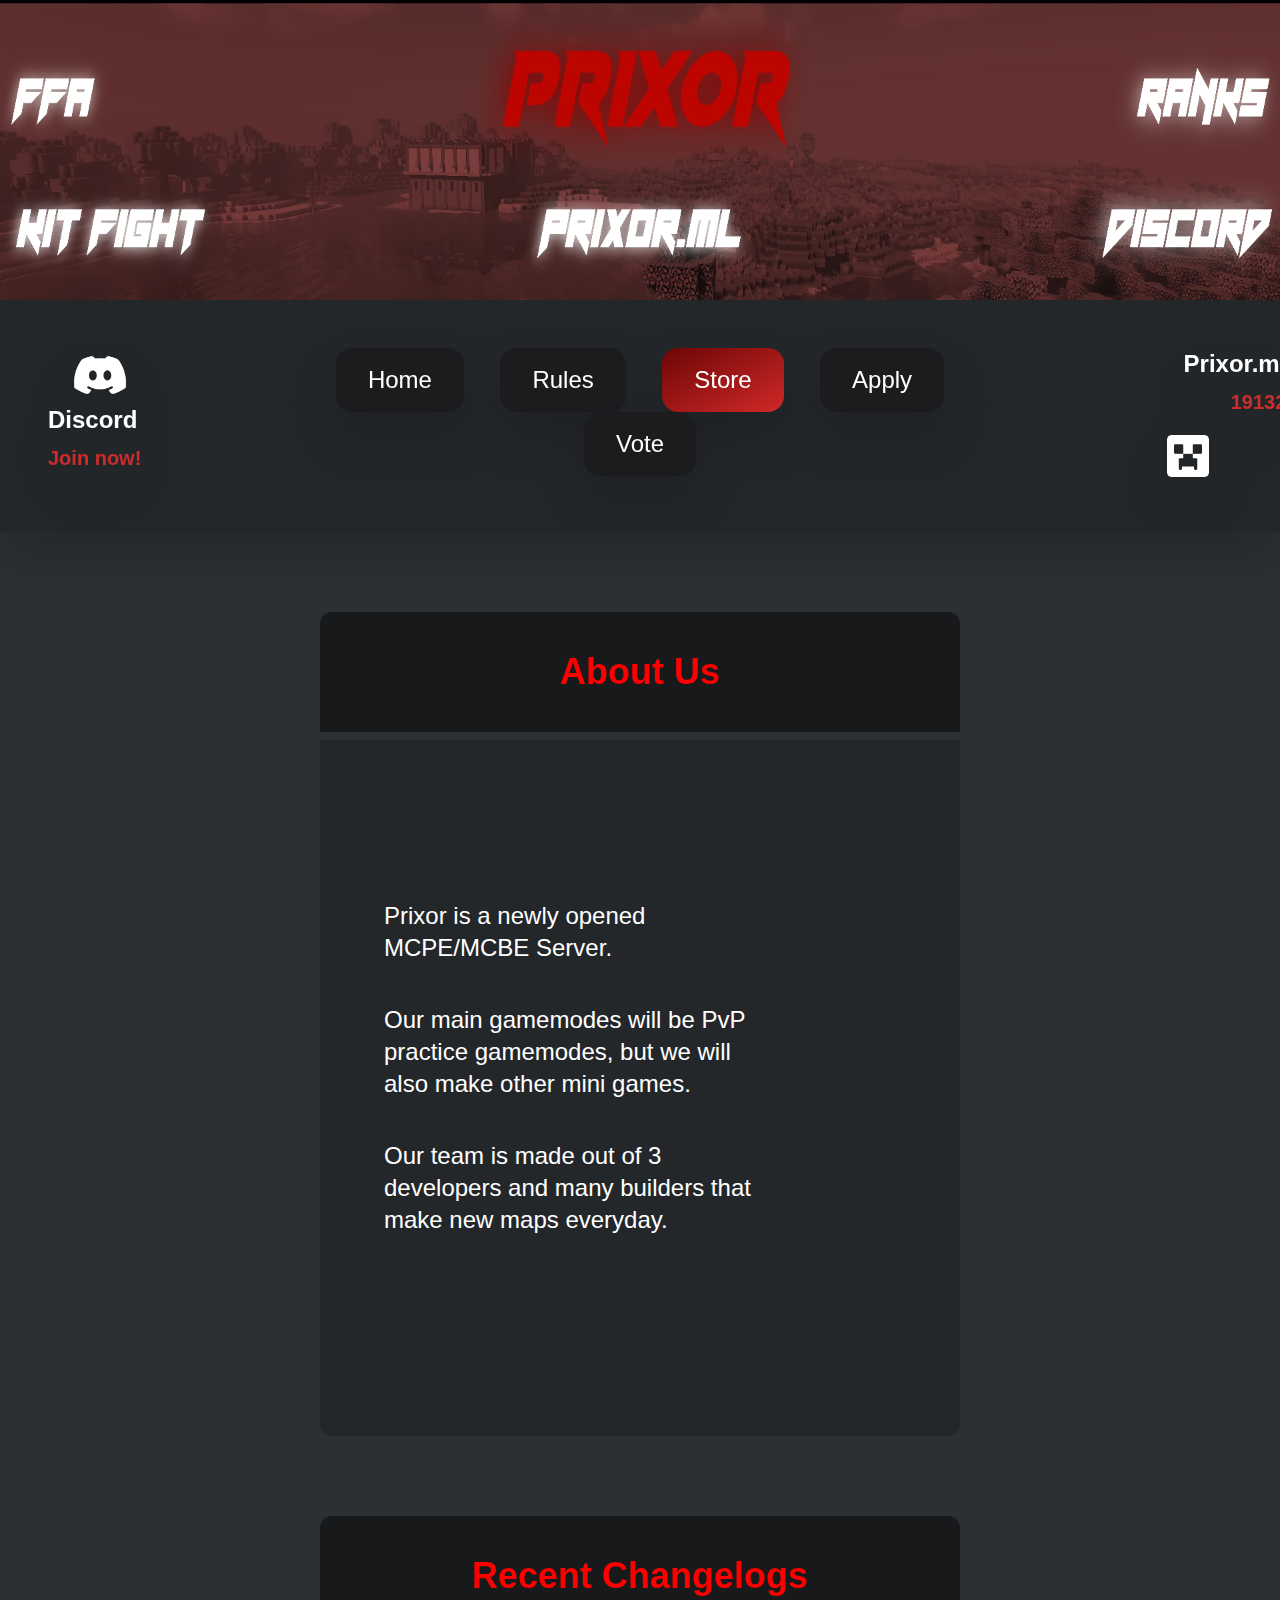
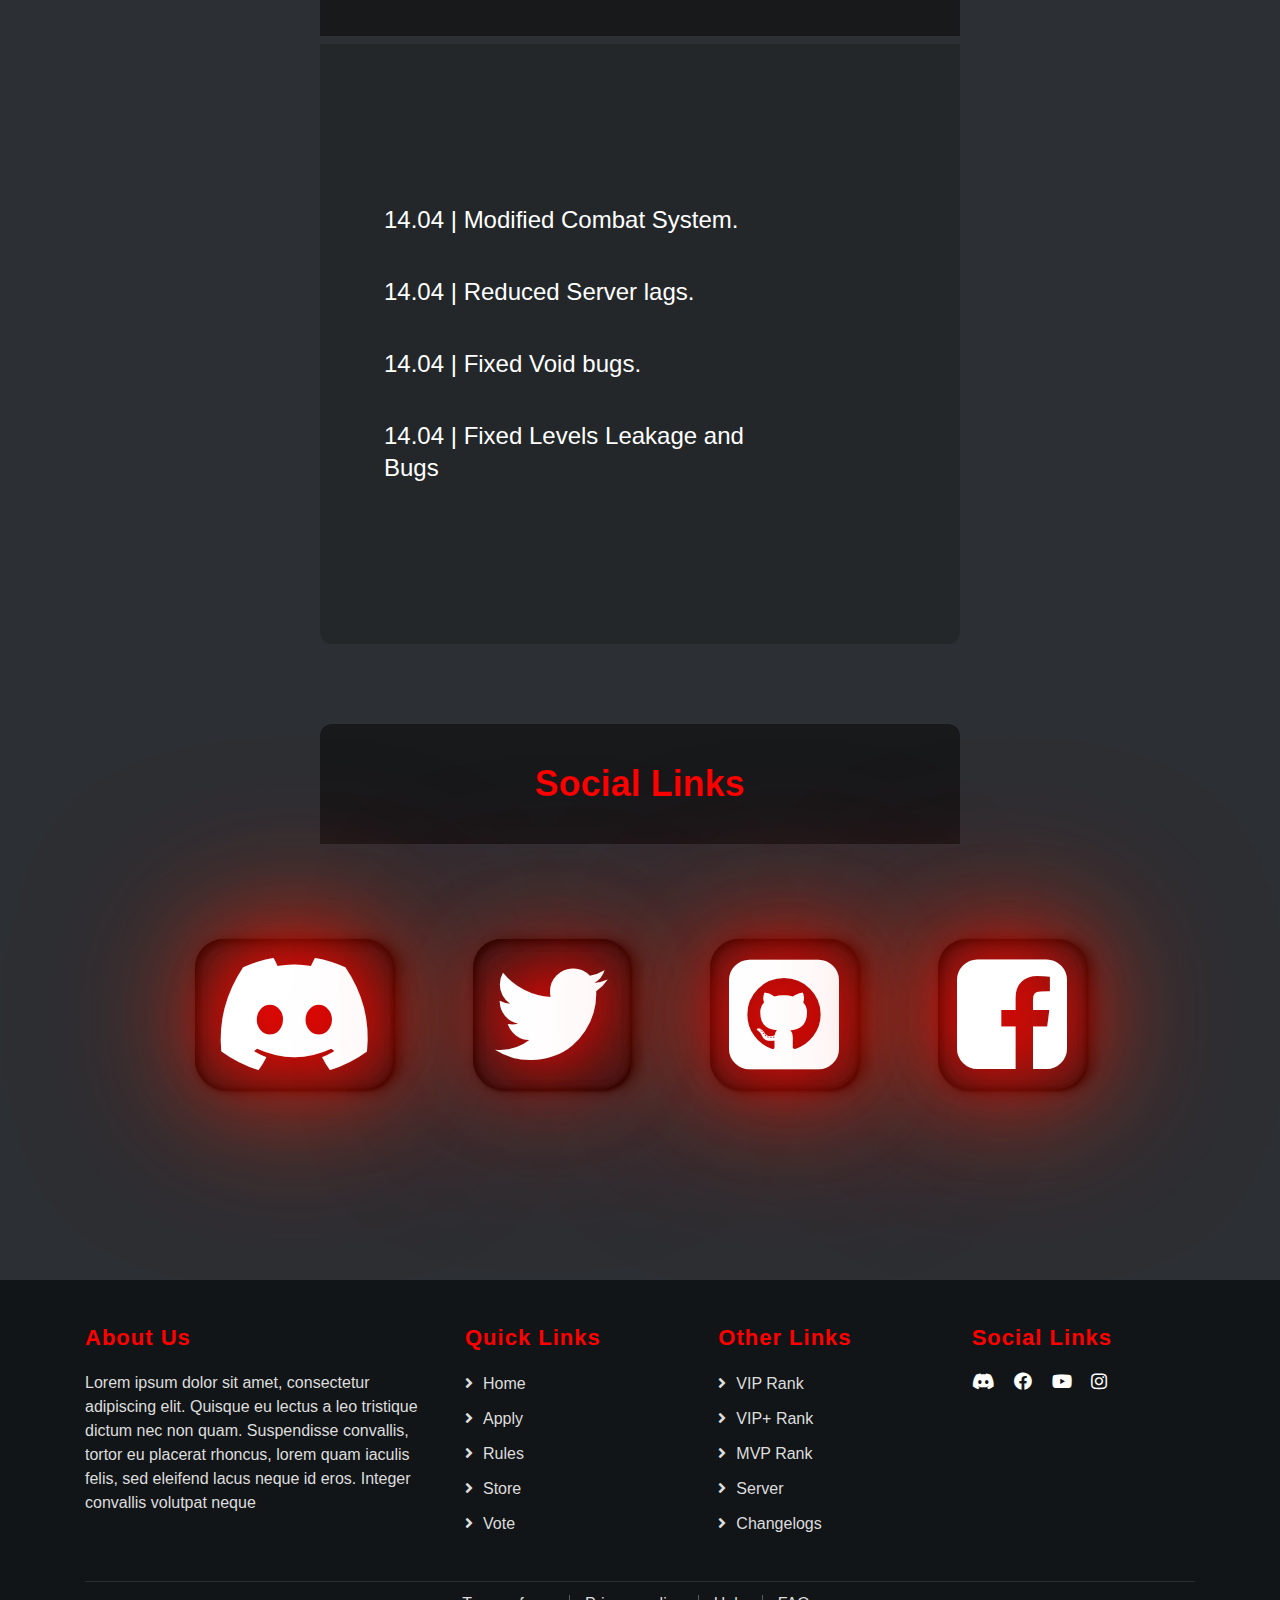
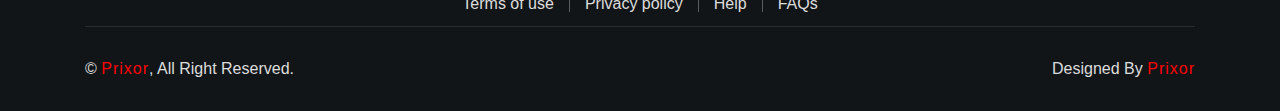
<file: index.html>
<!DOCTYPE html>
    <head>  
        <meta charset="UTF-8">
        <meta http-equiv="X-UA-Compatible" content="IE=edge">
        <meta name="viewport" content="width=device-width, initial-scale=1.0">
        <link rel="stylesheet" href="./css/output.css">
        <link rel="stylesheet" href="https://fonts.googleapis.com/css?family=Sora">
        <title>Prixor · Home</title>
        <link rel="stylesheet" href="https://cdnjs.cloudflare.com/ajax/libs/font-awesome/5.15.3/css/all.min.css"/>
        <link rel="stylesheet" href="https://stackpath.bootstrapcdn.com/font-awesome/4.7.0/css/font-awesome.min.css">
        <link rel="stylesheet" href="https://stackpath.bootstrapcdn.com/bootstrap/4.4.1/css/bootstrap.min.css">
        <link rel="shortcut icon" href="./assets/P_Logo_6_Rendered.jpg">
    </head>
    <body class="font-[Sora] bg-[#2C2F33]">
        <div>
            
            <div class="background-main">
                <img src="./assets/Website_Banner_W_FHD.png" srcset="assets/Website_Banner_W_FHD.png 1920w, assets/Website_Banner_W_2k.png 2560w, assets/Website_Banner_W_4k.png 3840w">
            </div>
            <nav class="bg-[#23272A] py-[3rem] drop-shadow-2xl text-center">
                <div class="mx-auto text-center px-4">
                  <div class="flex justify-center">
              
                    <div class="flex">
              
                      <!-- primary nav -->
                      <div class="hidden xl:grid grid-cols-5 drop-shadow-2xl text-center navbarAnimation">
                        <div class="text-left margin-right">
                            <a href="https://discord.prixor.ml/">
                                <img src="assets/images/discord.png" class="inline-block w-[3.5rem] h-[3.5rem] ml-[3rem]">
                            </a>
                            
                            <div class="inline-block absolute mx-[1.5rem]">
                                <div class="text-left grid grid-rows-2">
                                    <h1 class="font-bold text-white text-2xl">Discord</h1> 
                                    <h1 class="font-bold text-red text-xl">Join now!</h1> 
                                </div>
                            </div> 
                        </div>

                        <div class="text-center col-span-3">
                            <a href="index.html" class="nav-sub-btn">Home</a>
                            <a href="rules.html" class="nav-sub-btn">Rules</a>
                            <a href="https://store.prixor.ml/" target="_blank" class="nav-main-btn">Store</a>
                            <a href="apply.html" class="nav-sub-btn">Apply</a>
                            <a href="https://minecraftpocket-servers.com/server/117313/vote/" class="nav-sub-btn">Vote</a>
                        </div>

                        <div class="text-right margin-left col-span-1 navbarAnimation">
                            <div class="inline-block mx-[1.5rem]">
                                <div class="text-right grid grid-rows-2">
                                    <h1 class="font-bold text-white text-2xl">Prixor.ml</h1> 
                                    <h1 class="font-bold text-red text-xl">19132</h1> 
                                </div>
                            </div>
                            <a href="minecraft://?addExternalServer=§l§6Prixor|prixor.ml:19132">
                                <img src="assets/images/server.png" class="inline-block w-[3.5rem] h-[3.5rem] mr-[3rem]">
                            </a>
                        </div>
                      </div>
                    </div>          
              
                    <!-- mobile button goes here -->
                    <div class="xl:hidden flex items-center">
                      <button class="mobile-menu-button">
                        <svg class="w-6 h-6" xmlns="http://www.w3.org/2000/svg" fill="none" viewBox="0 0 24 24" stroke="#FFFFFF">
                          <path stroke-linecap="round" stroke-linejoin="round" stroke-width="2" d="M4 6h16M4 12h16M4 18h16" />
                        </svg>
                      </button>
                    </div>
              
                  </div>
                </div>
              
                <!-- mobile menu -->
                <div class="mobile-menu hidden xl:hidden">
                    <a href="index.html" class="nav-sub-btn-mobile">Home</a>
                    <a href="rules.html" class="nav-sub-btn-mobile">Rules</a>
                    <a href="https://store.prixor.ml/" target="_blank" class="nav-main-btn-mobile">Store</a>
                    <a href="apply.html" class="nav-sub-btn-mobile">Apply</a>
                    <a href="https://vote.prixor.ml/" class="nav-sub-btn-mobile">Vote</a>
                </div>
              </nav>
            </div>
        </div>
        <div class="blockAnimation mx-[1rem] xl:mx-[20rem] my-[5rem]">
            <div class="bg-[#17191b] rounded-t-xl">
                <h1 class="text-center text-4xl text-transparent bg-clip-text bg-gradient-to-br from-[#FF7800] to-[#FEB400] font-bold py-[2.5rem]">About Us</h1>
            </div>
            <div class="bg-[#23272A] rounded-b-xl">
                <p class="text-left text-xl lg:text-2xl text-white font-light mx-[2rem] xl:mx-[10rem] pt-[2rem] xl:pt-[10rem]">Prixor is a newly opened MCPE/MCBE Server.</p>
                <br>
                <p class="text-left text-xl lg:text-2xl text-white font-light mx-[2rem] xl:mx-[10rem]">Our main gamemodes will be PvP practice gamemodes, but we will also make other mini games.</p>
                <br>
                <p class="text-left text-xl lg:text-2xl text-white font-light mx-[2rem] xl:mx-[10rem]">Our team is made out of 3 developers and many builders that make new maps everyday. </p>
                <br>
                <p class="text-left text-xl lg:text-2xl text-white font-light mx-[2rem] xl:mx-[10rem] pb-[2rem] xl:pb-[10rem]"></p>
            </div>
        </div>
        <div class="blockAnimation mx-[1rem] xl:mx-[20rem] my-[5rem]">
            <div class="bg-[#17191b] rounded-t-xl">
                <h1 class="text-center text-4xl text-transparent bg-clip-text bg-gradient-to-br from-[#FF7800] to-[#FEB400] font-bold py-[2.5rem]">Recent Changelogs</h1>
            </div>
            <div class="bg-[#23272A] rounded-b-xl">
                <p class="text-left text-xl lg:text-2xl text-white font-light mx-[2rem] xl:mx-[10rem] pt-[2rem] xl:pt-[10rem]">14.04 |   Modified Combat System.</p>
                <br>
                <p class="text-left text-xl lg:text-2xl text-white font-light mx-[2rem] xl:mx-[10rem]">14.04 |   Reduced Server lags.</p>
                <br>
                <p class="text-left text-xl lg:text-2xl text-white font-light mx-[2rem] xl:mx-[10rem]">14.04 |   Fixed Void bugs.</p>
                <br>
                <p class="text-left text-xl lg:text-2xl text-white font-light mx-[2rem] xl:mx-[10rem] pb-[2rem] xl:pb-[10rem]">14.04 |   Fixed Levels Leakage and Bugs</p>
            </div>
        </div>
        <div class="blockAnimation mx-[1rem] xl:mx-[20rem] my-[5rem] margin-top">
        <div class="bg-[#17191b] rounded-t-xl margin-top">
            <h1 class="text-center text-4xl text-transparent bg-clip-text bg-gradient-to-br from-[#FF7800] to-[#FEB400] font-bold py-[2.5rem] margin-top">Social Links</h1>
        </div>
        </div>
        <div class="container-1">
            <i class="fab fa-discord" id="discord"></i>
            <i class="fa fa-twitter" id="twitter"><a></a></i>
     
            <i class="fa fa-github-square github" id="github"><a></a></i>
            <i class="fa fa-facebook-square" id="facebook"><a></a></i>
          </div>
          <p class="text-left text-xl lg:text-2xl text-white font-light mx-[2rem] xl:mx-[10rem] pb-[2rem] xl:pb-[10rem]"></p>
   
 
       <!-- Site footer -->
       <div class="footer">
        <div class="container">
         
          
          <div class="row">
            <div class="col-md-6 col-lg-4">
              <div class="footer-about">
                <h3>About Us</h3>
                <p>
                  Lorem ipsum dolor sit amet, consectetur adipiscing elit. Quisque eu lectus a leo tristique dictum nec non quam. Suspendisse convallis, tortor eu placerat rhoncus, lorem quam iaculis felis, sed eleifend lacus neque id eros. Integer convallis volutpat neque
                </p>
              </div>
            </div>
            <div class="col-md-6 col-lg-8">
              <div class="row">
              
                <div class="col-md-6 col-lg-4">
                  <div class="footer-link">
                    <h3>Quick Links</h3>
                    <a href="index.html">Home</a>
                    <a href="apply.html">Apply</a>
                    <a href="rules.html">Rules</a>
                    <a href="https://store.prixor.ml/">Store</a>
                    <a href="https://vote.prixor.ml/">Vote</a>
                  </div>
                </div>
                <div class="col-md-6 col-lg-4">
                  <div class="footer-link">
                    <h3>Other Links</h3>
                    <a href="https://prixor.tebex.io/package/5036311">VIP Rank</a>
                    <a href="https://prixor.tebex.io/package/5036538">VIP+ Rank</a>
                    <a href="https://prixor.tebex.io/package/5036541">MVP Rank</a>
                    <a href="minecraft://?addExternalServer=§l§6Prixor|prixor.ml:19132">Server</a>
                    <a href="index.html">Changelogs</a>
                  </div>
                </div>
                <div class="col-md-6 col-lg-4">
                  <div class="footer-contact">
                    <h3>Social Links</h3>
           
                    <div class="footer-social">
                      <a href=""><i class="fab fa-discord"></i></a>
                      <a href=""><i class="fab fa-facebook-f"></i></a>
                      <a href=""><i class="fab fa-youtube"></i></a>
                      <a href=""><i class="fab fa-instagram"></i></a>
                    </div>
                  </div>
                </div>
              </div>
            </div>
          </div>
        </div>
        <div class="container footer-menu">
          <div class="f-menu">
            <a href="">Terms of use</a>
            <a href="">Privacy policy</a>
            <a href="">Help</a>
            <a href="">FAQs</a>
          </div>
        </div>
        <div class="container copyright">
          <div class="row">
            <div class="col-md-6">
              <p>&copy; <a href="#">Prixor</a>, All Right Reserved.</p>
            </div>
            <div class="col-md-6">
              <p>Designed By <a href="">Prixor</a></p>
            </div>
          </div>
        </div>
      </div>
        <script>
         
            // grab everything we need
            const btn = document.querySelector("button.mobile-menu-button");
            const menu = document.querySelector(".mobile-menu");

            // add event listeners
            btn.addEventListener("click", () => {
            menu.classList.toggle("hidden");
            });
        </script>
        <style>
a:hover,
a:active,
a:focus {
  outline: none;
  text-decoration: none;
}

.footer {
  position: relative;
  padding-top: 45px;
  background: #121518;
}

.footer .footer-about,
.footer .footer-link,
.footer .footer-contact {
  position: relative;
  margin-bottom: 45px;
  color: #dddddd;
}

.footer .footer-about h3,
.footer .footer-link h3,
.footer .footer-contact h3{
  position: relative;
  margin-bottom: 20px;
  font-size: 22px;
  font-weight: 600;
  letter-spacing: 1px;
  color: #ff0000;
}

.footer .footer-link a {
  display: block;
  margin-bottom: 10px;
  color: #dddddd;
  transition: .3s;
  text-transform: capitalize;
}

.footer .footer-link a::before {
  position: relative;
  content: "\f105";
  font-family: "Font Awesome 5 Free";
  font-weight: 900;
  margin-right: 10px;
}

.footer .footer-link a:hover {
  color: #ff0000;
  letter-spacing: 1px;
}

.footer .footer-contact p i {
  width: 25px;
}

.footer .footer-social {
  position: relative;
  margin-top: 20px;
}

.footer .footer-social a {
  display: inline-block;
}

.footer .footer-social a i {
  margin-right: 15px;
  font-size: 18px;
  color: #ffffff;
}

.footer .footer-social a:last-child i {
  margin: 0;
}

.footer .footer-social a:hover i {
  color: #ff0000;
}

.footer .footer-menu .f-menu {
  position: relative;
  padding: 10px 0;
  font-size: 0;
  text-align: center;
  border-top: 1px solid rgba(255, 255, 255, .1);
  border-bottom: 1px solid rgba(255, 255, 255, .1);
}

.footer .footer-menu .f-menu a {
  color: #dddddd;
  font-size: 16px;
  margin-right: 15px;
  padding-right: 15px;
  border-right: 1px solid rgba(255, 255, 255, .3);
}

.footer .footer-menu .f-menu a:hover {
  color: #ff0000;
}

.footer .footer-menu .f-menu a:last-child {
  margin-right: 0;
  padding-right: 0;
  border-right: none;
}

.footer .copyright {
  padding: 30px 15px;
}

.footer .copyright p {
  margin: 0;
  color: #dddddd;
}

.footer .copyright .col-md-6:last-child p {
  text-align: right;
}

.footer .copyright p a {
  color: #ff0000;
  font-weight: 500;
  letter-spacing: 1px;
}

.footer .copyright p a:hover {
  color: #ffffff;
}

@media (max-width: 768px) {
  .footer .copyright p,
  .footer .copyright .col-md-6:last-child p {
    margin: 5px 0;
    text-align: center;
  }
}

.container-1 {
  display: flex;
  justify-content: center;
  align-items: center;
  height: 20vh;
  width: 100vw;
}
#discord,
#twitter,
#github,
#facebook {
  
  font-size: 8em;
  background-color: #18191f;
  color: #fff;
  box-shadow: 2px 2px 2px #00000080, 10px 1px 12px #00000080,
    2px 2px 10px #00000080, 2px 2px 3px #00000080, inset 2px 2px 10px #00000080,
    inset 2px 2px 10px #00000080, inset 2px 2px 10px #00000080,
    inset 2px 2px 10px #00000080;
  border-radius: 29px;
  padding: 11px 19px;
  margin: 0 40px;
  text-shadow: 0 0 50px #ff0000a4, 0 0 100px #ff0000, 0 0 150px #ff3c00,
    0 0 200px #ff1e00d5;
}
#twitter {
  animation-delay: 0.3s;
}
#facebook {
  animation-delay: 0.7s;
}
#github {
  animation-delay: 0.1s;
}

#discord{
    animation-delay: 0,5s;
}

@keyframes animate {
  from {
    filter: hue-rotate(0deg);
  }
  to {
    filter: hue-rotate(360deg);
  }
}

            .logoAnimation{
                animation: logo 2s;
            }

            @keyframes logo{
                from{
                opacity: 0;
                transform: translateY(25px);
                }

                to{
                opacity: 1;
                transform: translateX(0);
                }
            }

            .navbarAnimation{
                animation: navbar 2s;
            }

            @keyframes navbar{
                from{
                opacity: 0;
                transform: translateY(-25px);
                }

                to{
                opacity: 1;
                transform: translateX(0);
                }
            }

            .blockAnimation{
                animation: block 2s;
            }

            @keyframes block{
                from{
                opacity: 0;
                transform: translateX(-25px);
                }

                to{
                opacity: 1;
                transform: translateX(0);
                }
            }       

      
        </style>
        

    </body>
</html>
</file>
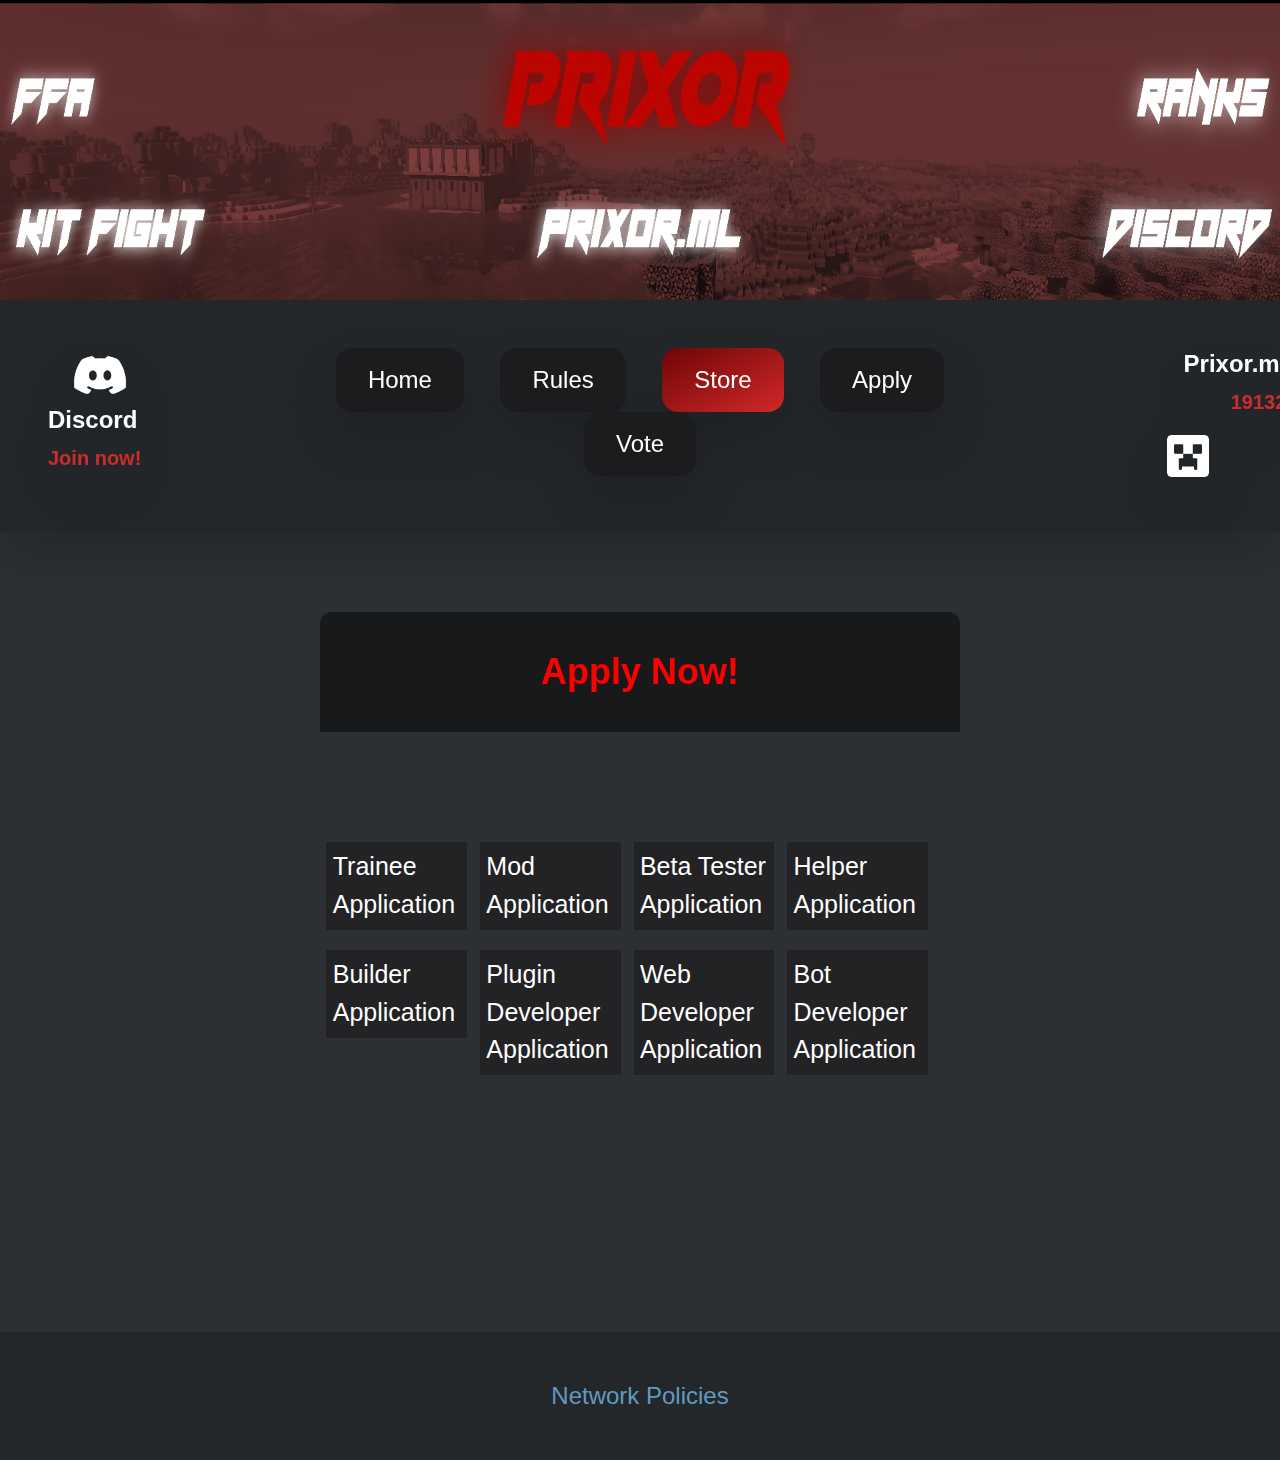
<file: apply.html>
<!DOCTYPE html>
    <head>  
        <meta charset="UTF-8">
        <meta http-equiv="X-UA-Compatible" content="IE=edge">
        <meta name="viewport" content="width=device-width, initial-scale=1.0">
        <link rel="stylesheet" href="./css/output.css">
        <link rel="stylesheet" href="https://fonts.googleapis.com/css?family=Sora">
        <title>Prixor · Home</title>
        <link rel="stylesheet" href="https://cdnjs.cloudflare.com/ajax/libs/font-awesome/5.15.3/css/all.min.css"/>
        <link rel="stylesheet" href="https://stackpath.bootstrapcdn.com/font-awesome/4.7.0/css/font-awesome.min.css">
        <link rel="stylesheet" href="https://stackpath.bootstrapcdn.com/bootstrap/4.4.1/css/bootstrap.min.css">
        <link rel="shortcut icon" href="./assets/P_Logo_6_Rendered.jpg">
    </head>
    <body class="font-[Sora] bg-[#2C2F33]">
        <div>
            
            <div class="background-main">
                <img src="./assets/Website_Banner_W_FHD.png" srcset="assets/Website_Banner_W_FHD.png 1920w, assets/Website_Banner_W_2k.png 2560w, assets/Website_Banner_W_4k.png 3840w">
            </div>
            <nav class="bg-[#23272A] py-[3rem] drop-shadow-2xl text-center">
                <div class="mx-auto text-center px-4">
                  <div class="flex justify-center">
              
                    <div class="flex">
              
                      <!-- primary nav -->
                      <div class="hidden xl:grid grid-cols-5 drop-shadow-2xl text-center navbarAnimation">
                        <div class="text-left margin-right">
                            <a href="https://discord.prixor.ml/">
                                <img src="assets/images/discord.png" class="inline-block w-[3.5rem] h-[3.5rem] ml-[3rem]">
                            </a>
                            
                            <div class="inline-block absolute mx-[1.5rem]">
                                <div class="text-left grid grid-rows-2">
                                    <h1 class="font-bold text-white text-2xl">Discord</h1> 
                                    <h1 class="font-bold text-red text-xl">Join now!</h1> 
                                </div>
                            </div> 
                        </div>

                        <div class="text-center col-span-3">
                            <a href="index.html" class="nav-sub-btn">Home</a>
                            <a href="rules.html" class="nav-sub-btn">Rules</a>
                            <a href="https://store.prixor.ml/" target="_blank" class="nav-main-btn">Store</a>
                            <a href="apply.html" class="nav-sub-btn">Apply</a>
                            <a href="https://minecraftpocket-servers.com/server/117313/vote/" class="nav-sub-btn">Vote</a>
                        </div>

                        <div class="text-right margin-left col-span-1 navbarAnimation">
                            <div class="inline-block mx-[1.5rem]">
                                <div class="text-right grid grid-rows-2">
                                    <h1 class="font-bold text-white text-2xl">Prixor.ml</h1> 
                                    <h1 class="font-bold text-red text-xl">19132</h1> 
                                </div>
                            </div>
                            <a href="minecraft://?addExternalServer=§l§6Prixor|prixor.ml:19132">
                                <img src="assets/images/server.png" class="inline-block w-[3.5rem] h-[3.5rem] mr-[3rem]">
                            </a>
                        </div>
                      </div>
                    </div>          
              
                    <!-- mobile button goes here -->
                    <div class="xl:hidden flex items-center">
                      <button class="mobile-menu-button">
                        <svg class="w-6 h-6" xmlns="http://www.w3.org/2000/svg" fill="none" viewBox="0 0 24 24" stroke="#FFFFFF">
                          <path stroke-linecap="round" stroke-linejoin="round" stroke-width="2" d="M4 6h16M4 12h16M4 18h16" />
                        </svg>
                      </button>
                    </div>
              
                  </div>
                </div>
              
                <!-- mobile menu -->
                <div class="mobile-menu hidden xl:hidden">
                    <a href="index.html" class="nav-sub-btn-mobile">Home</a>
                    <a href="rules.html" class="nav-sub-btn-mobile">Rules</a>
                    <a href="https://store.prixor.ml/" target="_blank" class="nav-main-btn-mobile">Store</a>
                    <a href="apply.html" class="nav-sub-btn-mobile">Apply</a>
                    <a href="https://vote.prixor.ml/" class="nav-sub-btn-mobile">Vote</a>
                </div>
              </nav>
            </div>
        </div>
        <div class="mx-[1rem] xl:mx-[20rem] my-[5rem]">
            <div class="bg-[#17191b] rounded-t-xl">
                <h1 class="text-center text-4xl text-transparent bg-clip-text bg-gradient-to-br from-[#FF7800] to-[#FEB400] font-bold py-[2.5rem]">Apply Now!</h1>
            </div>
            <section class="main">

                <article>Trainee Application</article>
                <article>Mod Application</article>
                <article>Beta Tester Application</article>
                <article>Helper Application</article>
                
                  <article>Builder Application</article>
                <article>Plugin Developer Application</article>
                <article>Web Developer Application</article>
                <article>Bot Developer Application</article>
              </section>
            </div>
        </div>
        <div class="bg-[#23272A] text-center py-[3rem]">
            <a href="https://docs.google.com/document/d/19xeHnFu2Ce0U3Usc8P9uACmEKApDh_oq8qF8joMBAew/edit?usp=sharing" class="text-[#619ac0] hover:underline inline-block text-2xl">Network Policies</a>
        </div>

        <style>
            /* applications */
.main{
  margin-top: 100px;
  margin-bottom: 600px;
}
.main h6{
  text-align: center;
  font-size: 69px;
  color: orange;
  border-bottom: 2px solid #19191a;
  width: 100%;
  margin-bottom: 100px;
}
article {
  float: left;
  width: 22%;
  margin: 10px 1%;
  padding: 1%;
  font-size: 25px;
  color:#fff;
  background-color: #232325;
}

@media all and (max-width: 900px) {

.main{
  margin-bottom: 1000px;
}

.main h6{
  font-size: 30px;
}

article {
    width: 100%;
    padding: 20px 0px;
    margin-bottom: 0px;
  }

}

        </style>
        <script>
            // grab everything we need
            const btn = document.querySelector("button.mobile-menu-button");
            const menu = document.querySelector(".mobile-menu");

            // add event listeners
            btn.addEventListener("click", () => {
            menu.classList.toggle("hidden");
            });
        </script>
        <style>
            .logoAnimation{
                animation: logo 2s;
            }

            @keyframes logo{
                from{
                opacity: 0;
                transform: translateY(25px);
                }

                to{
                opacity: 1;
                transform: translateX(0);
                }
            }

            .navbarAnimation{
                animation: navbar 2s;
            }

            @keyframes navbar{
                from{
                opacity: 0;
                transform: translateY(-25px);
                }

                to{
                opacity: 1;
                transform: translateX(0);
                }
            }

            .blockAnimation{
                animation: block 2s;
            }

            @keyframes block{
                from{
                opacity: 0;
                transform: translateX(-25px);
                }

                to{
                opacity: 1;
                transform: translateX(0);
                }
            }       
        </style>
    </body>
</html>
</file>
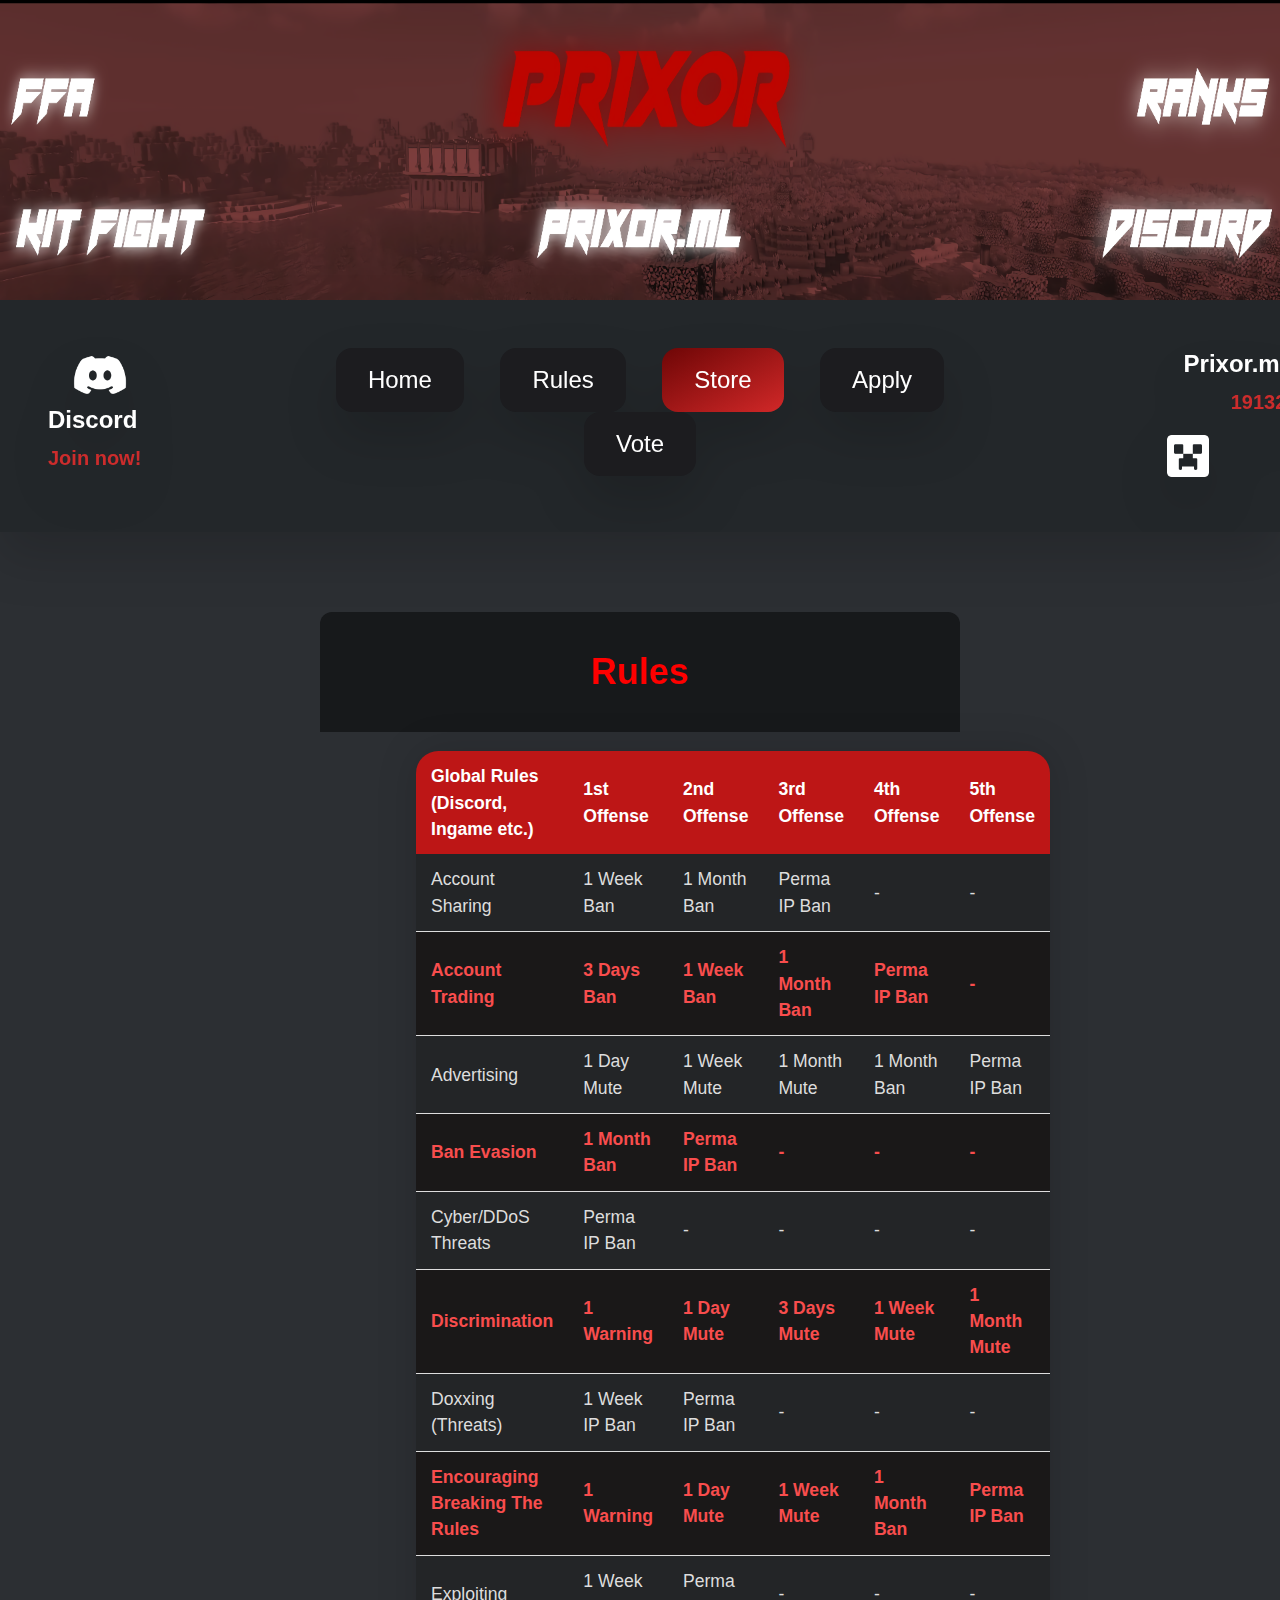
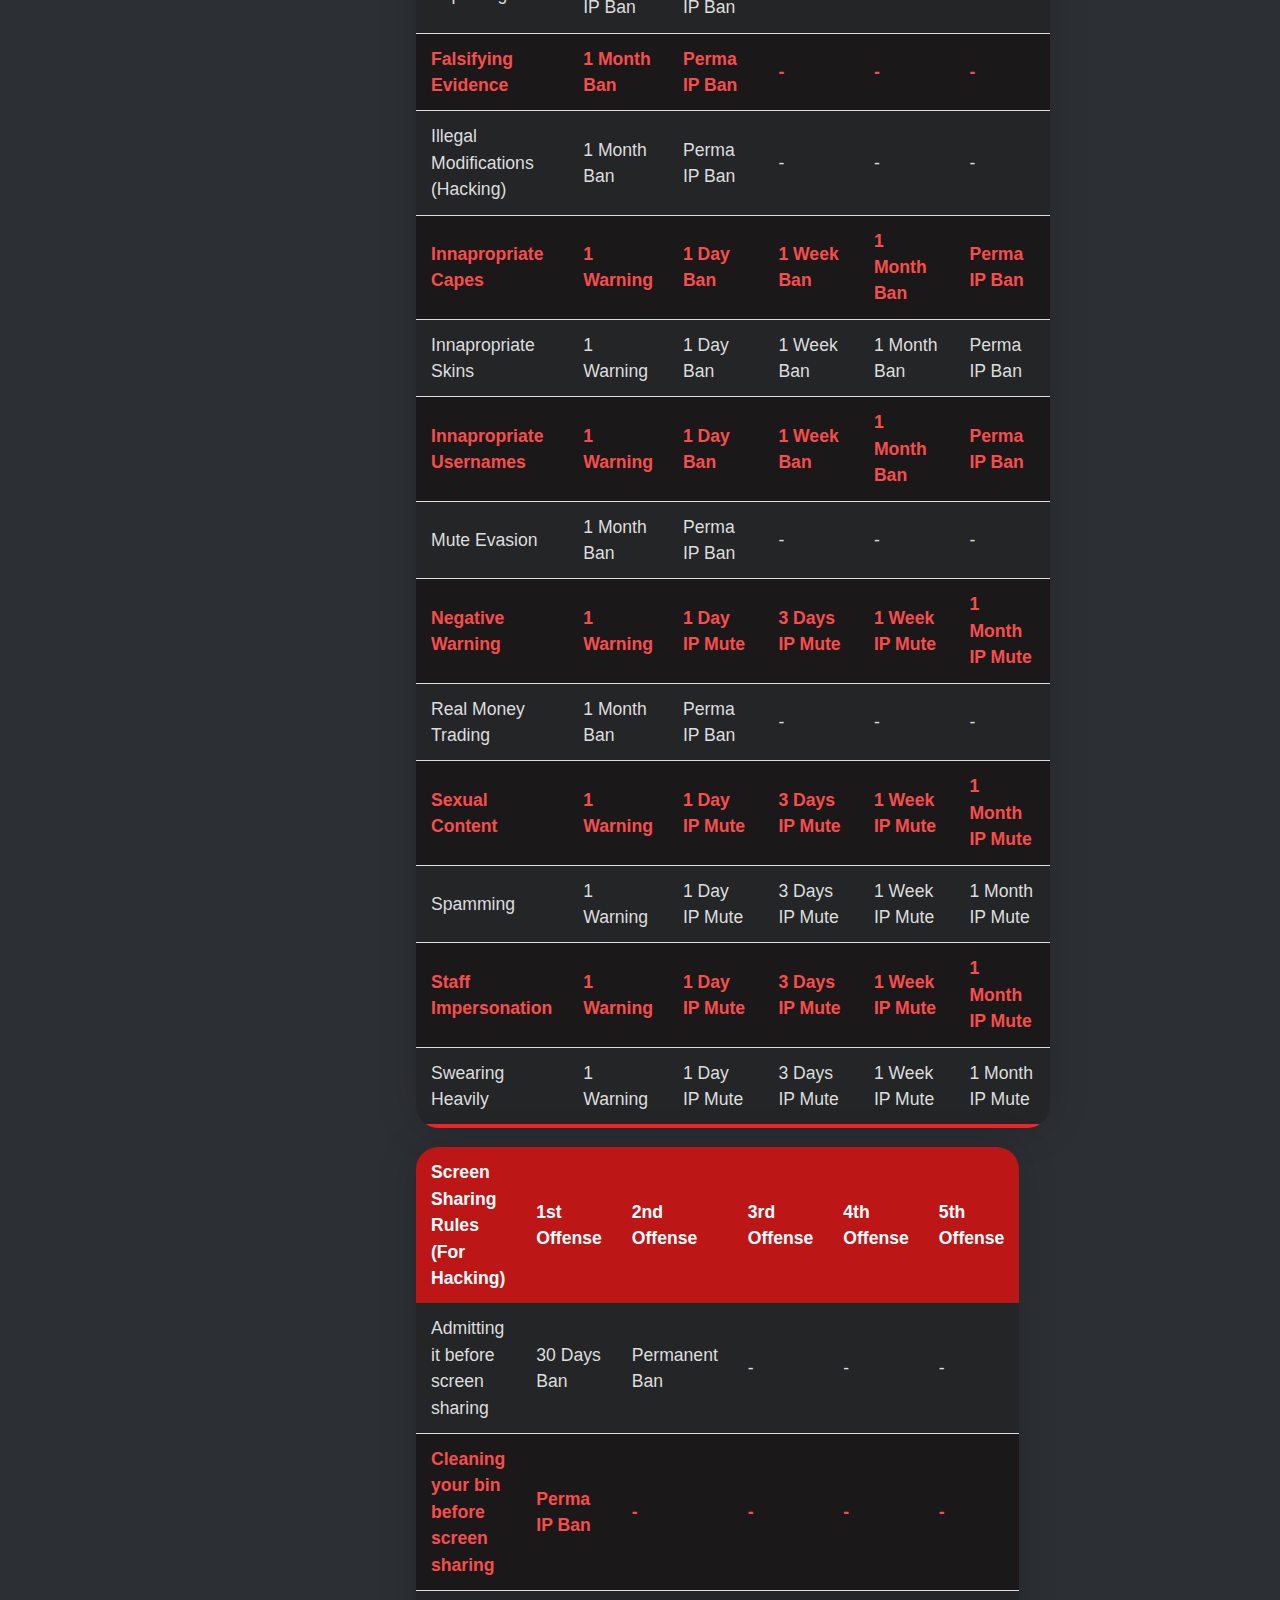
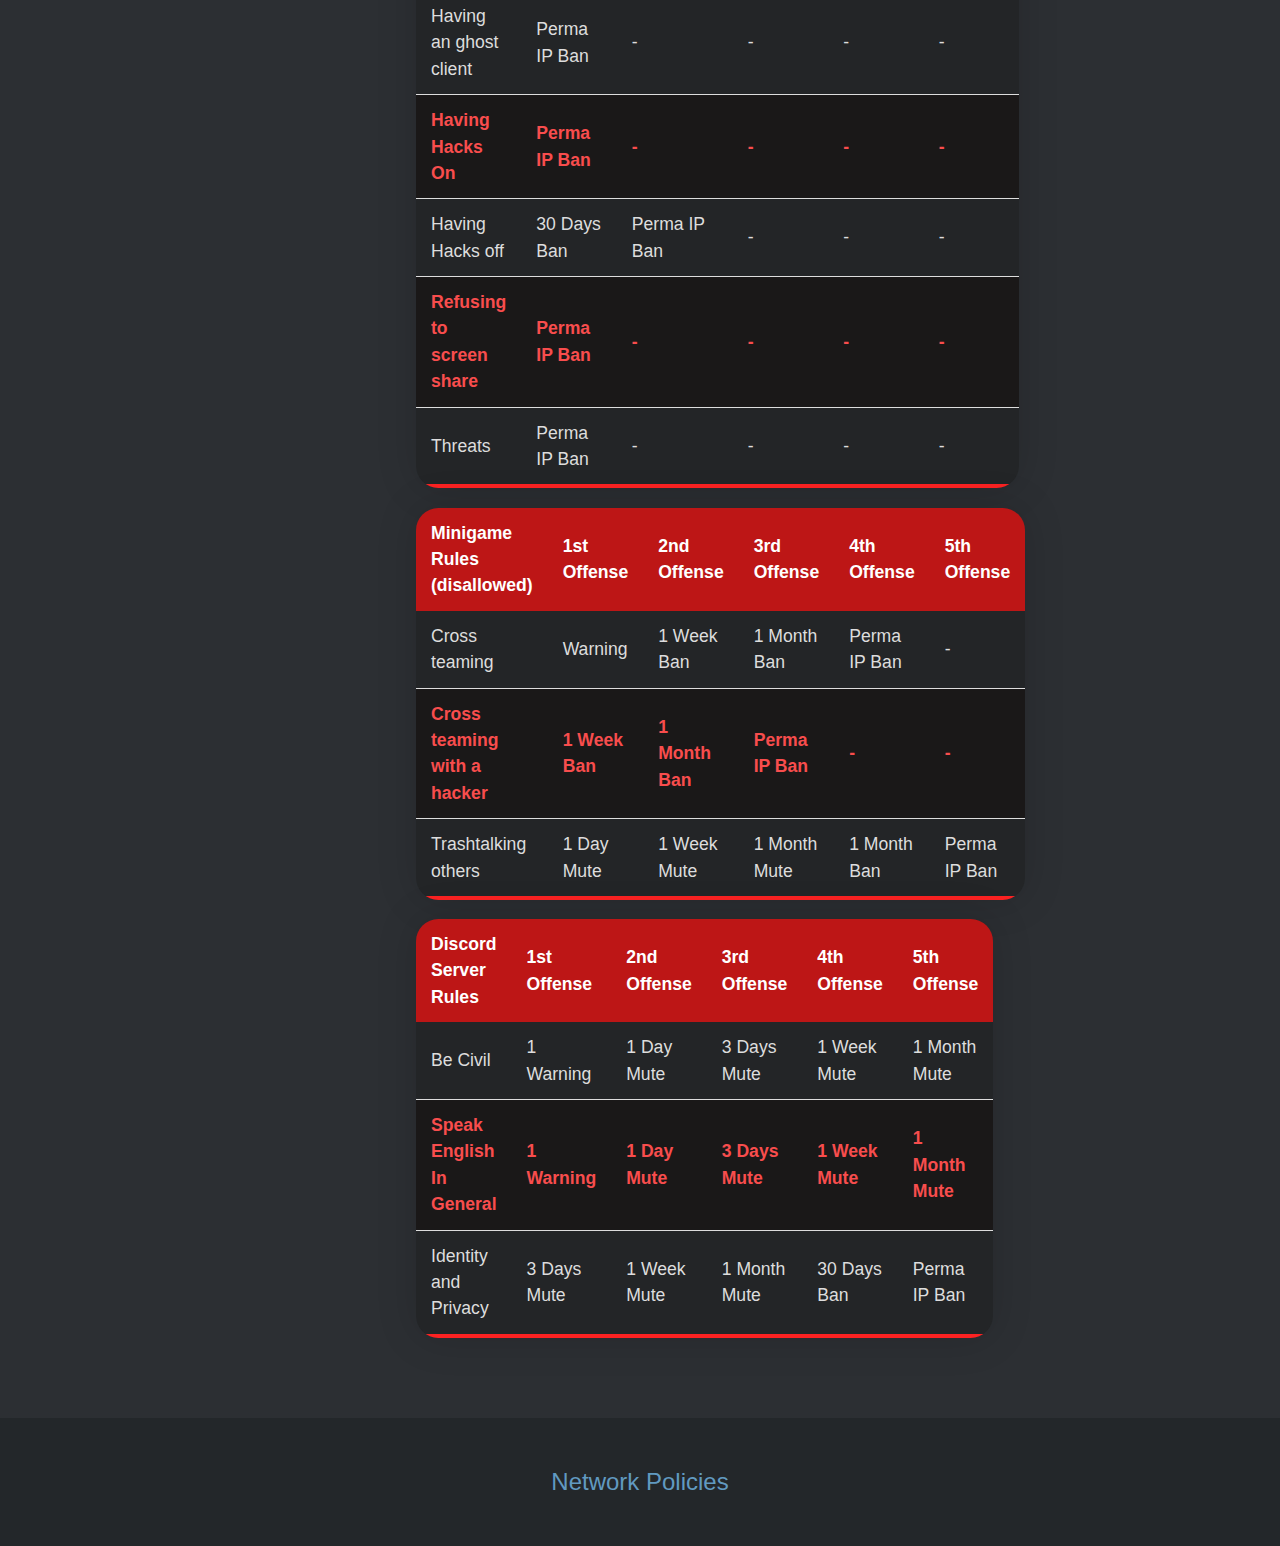
<file: rules.html>
<!DOCTYPE html>
    <head>  
        <meta charset="UTF-8">
        <meta http-equiv="X-UA-Compatible" content="IE=edge">
        <meta name="viewport" content="width=device-width, initial-scale=1.0">
        <link rel="stylesheet" href="./css/output.css">
        <link rel="stylesheet" href="https://fonts.googleapis.com/css?family=Sora">
        <title>Prixor · Home</title>
        <link rel="stylesheet" href="https://cdnjs.cloudflare.com/ajax/libs/font-awesome/5.15.3/css/all.min.css"/>
        <link rel="stylesheet" href="https://stackpath.bootstrapcdn.com/font-awesome/4.7.0/css/font-awesome.min.css">
        <link rel="stylesheet" href="https://stackpath.bootstrapcdn.com/bootstrap/4.4.1/css/bootstrap.min.css">
        <link rel="shortcut icon" href="./assets/P_Logo_6_Rendered.jpg">
    </head>
    <body class="font-[Sora] bg-[#2C2F33]">
        <div>
            
            <div class="background-main">
                <img src="./assets/Website_Banner_W_FHD.png" srcset="assets/Website_Banner_W_FHD.png 1920w, assets/Website_Banner_W_2k.png 2560w, assets/Website_Banner_W_4k.png 3840w">
            </div>
            <nav class="bg-[#23272A] py-[3rem] drop-shadow-2xl text-center">
                <div class="mx-auto text-center px-4">
                  <div class="flex justify-center">
              
                    <div class="flex">
              
                      <!-- primary nav -->
                      <div class="hidden xl:grid grid-cols-5 drop-shadow-2xl text-center navbarAnimation">
                        <div class="text-left margin-right">
                            <a href="https://discord.prixor.ml/">
                                <img src="assets/images/discord.png" class="inline-block w-[3.5rem] h-[3.5rem] ml-[3rem]">
                            </a>
                            
                            <div class="inline-block absolute mx-[1.5rem]">
                                <div class="text-left grid grid-rows-2">
                                    <h1 class="font-bold text-white text-2xl">Discord</h1> 
                                    <h1 class="font-bold text-red text-xl">Join now!</h1> 
                                </div>
                            </div> 
                        </div>

                        <div class="text-center col-span-3">
                            <a href="index.html" class="nav-sub-btn">Home</a>
                            <a href="rules.html" class="nav-sub-btn">Rules</a>
                            <a href="https://store.prixor.ml/" target="_blank" class="nav-main-btn">Store</a>
                            <a href="apply.html" class="nav-sub-btn">Apply</a>
                            <a href="https://minecraftpocket-servers.com/server/117313/vote/" class="nav-sub-btn">Vote</a>
                        </div>

                        <div class="text-right margin-left col-span-1 navbarAnimation">
                            <div class="inline-block mx-[1.5rem]">
                                <div class="text-right grid grid-rows-2">
                                    <h1 class="font-bold text-white text-2xl">Prixor.ml</h1> 
                                    <h1 class="font-bold text-red text-xl">19132</h1> 
                                </div>
                            </div>
                            <a href="minecraft://?addExternalServer=§l§6Prixor|prixor.ml:19132">
                                <img src="assets/images/server.png" class="inline-block w-[3.5rem] h-[3.5rem] mr-[3rem]">
                            </a>
                        </div>
                      </div>
                    </div>          
              
                    <!-- mobile button goes here -->
                    <div class="xl:hidden flex items-center">
                      <button class="mobile-menu-button">
                        <svg class="w-6 h-6" xmlns="http://www.w3.org/2000/svg" fill="none" viewBox="0 0 24 24" stroke="#FFFFFF">
                          <path stroke-linecap="round" stroke-linejoin="round" stroke-width="2" d="M4 6h16M4 12h16M4 18h16" />
                        </svg>
                      </button>
                    </div>
              
                  </div>
                </div>
              
                <!-- mobile menu -->
                <div class="mobile-menu hidden xl:hidden">
                    <a href="index.html" class="nav-sub-btn-mobile">Home</a>
                    <a href="rules.html" class="nav-sub-btn-mobile">Rules</a>
                    <a href="https://store.prixor.ml/" target="_blank" class="nav-main-btn-mobile">Store</a>
                    <a href="apply.html" class="nav-sub-btn-mobile">Apply</a>
                    <a href="https://vote.prixor.ml/" class="nav-sub-btn-mobile">Vote</a>
                </div>
              </nav>
            </div>
        </div>
        <div class="mx-[1rem] xl:mx-[20rem] my-[5rem]">
            <div class="bg-[#17191b] rounded-t-xl">
                <h1 class="text-center text-4xl text-transparent bg-clip-text bg-gradient-to-br from-[#FF7800] to-[#FEB400] font-bold py-[2.5rem]">Rules</h1>
            </div>
            <!-- ----------------------------  Rules ---------------------------------------------- -->


    <table class="content-table">
        <thead>
          <tr>
            <th>Global Rules (Discord, Ingame etc.)</th>
            <th>1st Offense</th>
            <th>2nd Offense</th>
            <th>3rd Offense</th>
            <th>4th Offense</th>
            <th>5th Offense</th>
          </tr>
        </thead>
        <tbody>
          <tr>
            <td>Account Sharing</td>
            <td>1 Week Ban</td>
            <td>1 Month Ban</td>
            <td>Perma IP Ban</td>
            <td> - </td>
            <td> - </td>
          </tr>
          <tr class="active-row"></td>
            <td>Account Trading</td>
            <td>3 Days Ban</td>
            <td>1 Week Ban</td>
            <td>1 Month Ban</td>
            <td>Perma IP Ban</td>
            <td> - </td>
          </tr>
          <tr>
            <td>Advertising</td>
            <td>1 Day Mute</td>
            <td>1 Week Mute</td>
            <td>1 Month Mute</td>
            <td>1 Month Ban</td>
            <td>Perma IP Ban</td>
          </tr>
          <tr class="active-row"></td>
            <td>Ban Evasion</td>
            <td>1 Month Ban</td>
            <td>Perma IP Ban</td>
            <td> - </td>
            <td> - </td>
            <td> - </td>
          </tr>
          <tr>
            <td>Cyber/DDoS Threats</td>
            <td>Perma IP Ban</td>
            <td> - </td>
            <td> - </td>
            <td> - </td>
            <td> - </td>
          </tr>
          <tr class="active-row"></td>
            <td>Discrimination</td>
            <td>1 Warning</td>
            <td>1 Day Mute</td>
            <td>3 Days Mute</td>
            <td>1 Week Mute</td>
            <td>1 Month Mute</td>
          </tr>
          <tr>
            <td>Doxxing (Threats)</td>
            <td>1 Week IP Ban</td>
            <td>Perma IP Ban</td>
            <td> - </td>
            <td> - </td>
            <td> - </td>
          </tr>
          <tr class="active-row">
            <td>Encouraging Breaking The Rules</td>
            <td>1 Warning</td>
            <td>1 Day Mute</td>
            <td>1 Week Mute</td>
            <td>1 Month Ban</td>
            <td>Perma IP Ban</td>
          </tr>
          <tr>
            <td>Exploiting</td>
            <td>1 Week IP Ban</td>
            <td>Perma IP Ban</td>
            <td> - </td>
            <td> - </td>
            <td> - </td>
          </tr>
          <tr class="active-row">
            <td>Falsifying Evidence</td>
            <td>1 Month Ban</td>
            <td>Perma IP Ban</td>
            <td> - </td>
            <td> - </td>
            <td> - </td>
          </tr>
          <tr>
            <td>Illegal Modifications (Hacking)</td>
            <td>1 Month Ban</td>
            <td>Perma IP Ban</td>
            <td> - </td>
            <td> - </td>
            <td> - </td>
          </tr>
          <tr class="active-row">
            <td>Innapropriate Capes</td>
            <td>1 Warning</td>
            <td>1 Day Ban</td>
            <td>1 Week Ban</td>
            <td>1 Month Ban</td>
            <td>Perma IP Ban</td>
          </tr>
          <tr>
            <td>Innapropriate Skins</td>
            <td>1 Warning</td>
            <td>1 Day Ban</td>
            <td>1 Week Ban</td>
            <td>1 Month Ban</td>
            <td>Perma IP Ban</td>
          </tr>
          <tr class="active-row">
            <td>Innapropriate Usernames</td>
            <td>1 Warning</td>
            <td>1 Day Ban</td>
            <td>1 Week Ban</td>
            <td>1 Month Ban</td>
            <td>Perma IP Ban</td>
          </tr>
          <tr>
            <td>Mute Evasion</td>
            <td>1 Month Ban</td>
            <td>Perma IP Ban</td>
            <td> - </td>
            <td> - </td>
            <td> - </td>
          </tr>
          <tr class="active-row">
            <td>Negative Warning</td>
            <td>1 Warning</td>
            <td>1 Day IP Mute</td>
            <td>3 Days IP Mute</td>
            <td>1 Week IP Mute</td>
            <td>1 Month IP Mute</td>
          </tr>
          <tr>
            <td>Real Money Trading</td>
            <td>1 Month Ban</td>
            <td>Perma IP Ban</td>
            <td> - </td>
            <td> - </td>
            <td> - </td>
          </tr>
          <tr class="active-row">
            <td>Sexual Content</td>
            <td>1 Warning</td>
            <td>1 Day IP Mute</td>
            <td>3 Days IP Mute</td>
            <td>1 Week IP Mute</td>
            <td>1 Month IP Mute</td>
          </tr>
          <tr>
            <td>Spamming</td>
            <td>1 Warning</td>
            <td>1 Day IP Mute</td>
            <td>3 Days IP Mute</td>
            <td>1 Week IP Mute</td>
            <td>1 Month IP Mute</td>
          </tr>
          <tr class="active-row">
            <td>Staff Impersonation</td>
            <td>1 Warning</td>
            <td>1 Day IP Mute</td>
            <td>3 Days IP Mute</td>
            <td>1 Week IP Mute</td>
            <td>1 Month IP Mute</td>
          </tr>
          <tr>
            <td>Swearing Heavily</td>
            <td>1 Warning</td>
            <td>1 Day IP Mute</td>
            <td>3 Days IP Mute</td>
            <td>1 Week IP Mute</td>
            <td>1 Month IP Mute</td>
          </tr>
        </tbody>
      </table>
      <table class="content-table">
        <thead>
          <tr>
            <th>Screen Sharing Rules (For Hacking)</th>
            <th>1st Offense</th>
            <th>2nd Offense</th>
            <th>3rd Offense</th>
            <th>4th Offense</th>
            <th>5th Offense</th>
          </tr>
        </thead>
        <tbody>
          <tr>
            <td>Admitting it before screen sharing</td>
            <td>30 Days Ban</td>
            <td>Permanent Ban</td>
            <td> - </td>
            <td> - </td>
            <td> - </td>
          </tr>
          <tr class="active-row">
            <td>Cleaning your bin before screen sharing</td>
            <td>Perma IP Ban</td>
            <td> - </td>
            <td> - </td>
            <td> - </td>
            <td> - </td>
          </tr>
          <tr>
            <td>Having an ghost client</td>
            <td>Perma IP Ban</td>
            <td> - </td>
            <td> - </td>
            <td> - </td>
            <td> - </td>
          </tr>
          <tr class="active-row"></td>
            <td>Having Hacks On</td>
            <td>Perma IP Ban</td>
            <td> - </td>
            <td> - </td>
            <td> - </td>
            <td> - </td>
          </tr>
          <tr>
            <td>Having Hacks off</td>
            <td>30 Days Ban</td>
            <td>Perma IP Ban</td>
            <td> - </td>
            <td> - </td>
            <td> - </td>
          </tr>
          <tr class="active-row"></td>
            <td>Refusing to screen share</td>
            <td>Perma IP Ban</td>
            <td> - </td>
            <td> - </td>
            <td> - </td>
            <td> - </td>
          </tr>
          <tr>
            <td>Threats</td>
            <td>Perma IP Ban</td>
            <td> - </td>
            <td> - </td>
            <td> - </td>
            <td> - </td>
          </tr>
        </tbody>
      </table>
      <table class="content-table">
        <thead>
          <tr>
            <th>Minigame Rules (disallowed)</th>
            <th>1st Offense</th>
            <th>2nd Offense</th>
            <th>3rd Offense</th>
            <th>4th Offense</th>
            <th>5th Offense</th>
          </tr>
        </thead>
        <tbody>
          <tr>
            <td>Cross teaming</td>
            <td>Warning</td>
            <td>1 Week Ban</td>
            <td>1 Month Ban</td>
            <td>Perma IP Ban</td>
            <td> - </td>
          </tr>
          <tr class="active-row">
            <td>Cross teaming with a hacker</td>
            <td>1 Week Ban</td>
            <td>1 Month Ban </td>
            <td>Perma IP Ban</td>
            <td> - </td>
            <td> - </td>
          </tr>
          <tr>
            <td>Trashtalking others </td>
            <td>1 Day Mute</td>
            <td>1 Week Mute</td>
            <td>1 Month Mute</td>
            <td>1 Month Ban</td>
            <td>Perma IP Ban</td>
          </tr>
        </tbody>
      </table>
      <table class="content-table">
        <thead>
          <tr>
            <th>Discord Server Rules</th>
            <th>1st Offense</th>
            <th>2nd Offense</th>
            <th>3rd Offense</th>
            <th>4th Offense</th>
            <th>5th Offense</th>
          </tr>
        </thead>
        <tbody>
          <tr>
            <td>
              Be Civil
            </td>
            <td>1 Warning</td>
            <td>1 Day Mute</td>
            <td>3 Days Mute</td>
            <td>1 Week Mute</td>
            <td>1 Month Mute</td>
          </tr>
          <tr class="active-row">
            <td>Speak English In General</td>
            <td>1 Warning</td>
            <td>1 Day Mute</td>
            <td>3 Days Mute</td>
            <td>1 Week Mute</td>
            <td>1 Month Mute</td>
          </tr>
          <tr>
            <td>Identity and Privacy</td>
            
            <td>3 Days Mute</td>
            <td>1 Week Mute</td>
            <td>1 Month Mute</td>
            <td>30 Days Ban</td>
            <td>Perma IP Ban</td>
          </tr>
        </tbody>
      </table>

      <style>
        /* Rules */
.title h6 {
    font-size: 69px;
    font-family: Palanquin Dark,sans-serif;
    margin-top: 25%;
    text-align: center;
    color: #000000;

}
.content-table {
    margin-top: 3%;
    margin-left: 15%;
    align-items: center;
    border-collapse: collapse;
    font-size: 1.1em;
    width: 70%;
    border-radius: 1.4rem;
    overflow: hidden;
    box-shadow: 0 0 40px rgba(0, 0, 0, 0.15);
  }
  
  .content-table thead tr {
    background-color: #bd1616;
    color: #ffffff;
    text-align: left;
    font-weight: bold;
  }
  
  .content-table th,
  .content-table td {
    padding: 12px 15px;
  }
  
  .content-table tbody tr {
    border-bottom: 1px solid #dddddd;
    color: #dddddd;
    background-color:#232527;
  }
  
  .content-table tbody tr:nth-of-type(even) {
    background-color: #1a1818;
  }
  
  .content-table tbody tr:last-of-type {
    border-bottom: 4px solid #fc2222;
  }
  
  .content-table tbody tr.active-row {
    font-weight: bold;
    color: #f84d4d;
  }

      </style>
 <!-- ------------x---------------  Rules --------------------------x------------------- -->
        </div>
        <div class="bg-[#23272A] text-center py-[3rem]">
            <a href="https://docs.google.com/document/d/19xeHnFu2Ce0U3Usc8P9uACmEKApDh_oq8qF8joMBAew/edit?usp=sharing" class="text-[#619ac0] hover:underline inline-block text-2xl">Network Policies</a>
        </div>
        <script>
            // grab everything we need
            const btn = document.querySelector("button.mobile-menu-button");
            const menu = document.querySelector(".mobile-menu");

            // add event listeners
            btn.addEventListener("click", () => {
            menu.classList.toggle("hidden");
            });
        </script>
        <style>
            .logoAnimation{
                animation: logo 2s;
            }

            @keyframes logo{
                from{
                opacity: 0;
                transform: translateY(25px);
                }

                to{
                opacity: 1;
                transform: translateX(0);
                }
            }

            .navbarAnimation{
                animation: navbar 2s;
            }

            @keyframes navbar{
                from{
                opacity: 0;
                transform: translateY(-25px);
                }

                to{
                opacity: 1;
                transform: translateX(0);
                }
            }

            .blockAnimation{
                animation: block 2s;
            }

            @keyframes block{
                from{
                opacity: 0;
                transform: translateX(-25px);
                }

                to{
                opacity: 1;
                transform: translateX(0);
                }
            }       
        </style>
    </body>
</html>
</file>
<file: css/output.css>
/*
! tailwindcss v3.0.15 | MIT License | https://tailwindcss.com
*/

/*
1. Prevent padding and border from affecting element width. (https://github.com/mozdevs/cssremedy/issues/4)
2. Allow adding a border to an element by just adding a border-width. (https://github.com/tailwindcss/tailwindcss/pull/116)
*/

*,
::before,
::after {
  box-sizing: border-box;
  /* 1 */
  border-width: 0;
  /* 2 */
  border-style: solid;
  /* 2 */
  border-color: #e5e7eb;
  /* 2 */
}

::before,
::after {
  --tw-content: '';
}

/*
1. Use a consistent sensible line-height in all browsers.
2. Prevent adjustments of font size after orientation changes in iOS.
3. Use a more readable tab size.
4. Use the user's configured `sans` font-family by default.
*/

html {
  line-height: 1.5;
  /* 1 */
  -webkit-text-size-adjust: 100%;
  /* 2 */
  -moz-tab-size: 4;
  /* 3 */
  -o-tab-size: 4;
     tab-size: 4;
  /* 3 */
  font-family: ui-sans-serif, system-ui, -apple-system, BlinkMacSystemFont, "Segoe UI", Roboto, "Helvetica Neue", Arial, "Noto Sans", sans-serif, "Apple Color Emoji", "Segoe UI Emoji", "Segoe UI Symbol", "Noto Color Emoji";
  /* 4 */
}

/*
1. Remove the margin in all browsers.
2. Inherit line-height from `html` so users can set them as a class directly on the `html` element.
*/

body {
  margin: 0;
  /* 1 */
  line-height: inherit;
  /* 2 */
}

/*
1. Add the correct height in Firefox.
2. Correct the inheritance of border color in Firefox. (https://bugzilla.mozilla.org/show_bug.cgi?id=190655)
3. Ensure horizontal rules are visible by default.
*/

hr {
  height: 0;
  /* 1 */
  color: inherit;
  /* 2 */
  border-top-width: 1px;
  /* 3 */
}

/*
Add the correct text decoration in Chrome, Edge, and Safari.
*/

abbr:where([title]) {
  -webkit-text-decoration: underline dotted;
          text-decoration: underline dotted;
}

/*
Remove the default font size and weight for headings.
*/

h1,
h2,
h3,
h4,
h5,
h6 {
  font-size: inherit;
  font-weight: inherit;
}

/*
Reset links to optimize for opt-in styling instead of opt-out.
*/

a {
  color: inherit;
  text-decoration: inherit;
}

/*
Add the correct font weight in Edge and Safari.
*/

b,
strong {
  font-weight: bolder;
}

/*
1. Use the user's configured `mono` font family by default.
2. Correct the odd `em` font sizing in all browsers.
*/

code,
kbd,
samp,
pre {
  font-family: ui-monospace, SFMono-Regular, Menlo, Monaco, Consolas, "Liberation Mono", "Courier New", monospace;
  /* 1 */
  font-size: 1em;
  /* 2 */
}

/*
Add the correct font size in all browsers.
*/

small {
  font-size: 80%;
}

/*
Prevent `sub` and `sup` elements from affecting the line height in all browsers.
*/

sub,
sup {
  font-size: 75%;
  line-height: 0;
  position: relative;
  vertical-align: baseline;
}

sub {
  bottom: -0.25em;
}

sup {
  top: -0.5em;
}

/*
1. Remove text indentation from table contents in Chrome and Safari. (https://bugs.chromium.org/p/chromium/issues/detail?id=999088, https://bugs.webkit.org/show_bug.cgi?id=201297)
2. Correct table border color inheritance in all Chrome and Safari. (https://bugs.chromium.org/p/chromium/issues/detail?id=935729, https://bugs.webkit.org/show_bug.cgi?id=195016)
3. Remove gaps between table borders by default.
*/

table {
  text-indent: 0;
  /* 1 */
  border-color: inherit;
  /* 2 */
  border-collapse: collapse;
  /* 3 */
}

/*
1. Change the font styles in all browsers.
2. Remove the margin in Firefox and Safari.
3. Remove default padding in all browsers.
*/

button,
input,
optgroup,
select,
textarea {
  font-family: inherit;
  /* 1 */
  font-size: 100%;
  /* 1 */
  line-height: inherit;
  /* 1 */
  color: inherit;
  /* 1 */
  margin: 0;
  /* 2 */
  padding: 0;
  /* 3 */
}

/*
Remove the inheritance of text transform in Edge and Firefox.
*/

button,
select {
  text-transform: none;
}

/*
1. Correct the inability to style clickable types in iOS and Safari.
2. Remove default button styles.
*/

button,
[type='button'],
[type='reset'],
[type='submit'] {
  -webkit-appearance: button;
  /* 1 */
  background-color: transparent;
  /* 2 */
  background-image: none;
  /* 2 */
}

/*
Use the modern Firefox focus style for all focusable elements.
*/

:-moz-focusring {
  outline: auto;
}

/*
Remove the additional `:invalid` styles in Firefox. (https://github.com/mozilla/gecko-dev/blob/2f9eacd9d3d995c937b4251a5557d95d494c9be1/layout/style/res/forms.css#L728-L737)
*/

:-moz-ui-invalid {
  box-shadow: none;
}

/*
Add the correct vertical alignment in Chrome and Firefox.
*/

progress {
  vertical-align: baseline;
}

/*
Correct the cursor style of increment and decrement buttons in Safari.
*/

::-webkit-inner-spin-button,
::-webkit-outer-spin-button {
  height: auto;
}

/*
1. Correct the odd appearance in Chrome and Safari.
2. Correct the outline style in Safari.
*/

[type='search'] {
  -webkit-appearance: textfield;
  /* 1 */
  outline-offset: -2px;
  /* 2 */
}

/*
Remove the inner padding in Chrome and Safari on macOS.
*/

::-webkit-search-decoration {
  -webkit-appearance: none;
}

/*
1. Correct the inability to style clickable types in iOS and Safari.
2. Change font properties to `inherit` in Safari.
*/

::-webkit-file-upload-button {
  -webkit-appearance: button;
  /* 1 */
  font: inherit;
  /* 2 */
}

/*
Add the correct display in Chrome and Safari.
*/

summary {
  display: list-item;
}

/*
Removes the default spacing and border for appropriate elements.
*/

blockquote,
dl,
dd,
h1,
h2,
h3,
h4,
h5,
h6,
hr,
figure,
p,
pre {
  margin: 0;
}

fieldset {
  margin: 0;
  padding: 0;
}

legend {
  padding: 0;
}

ol,
ul,
menu {
  list-style: none;
  margin: 0;
  padding: 0;
}

/*
Prevent resizing textareas horizontally by default.
*/

textarea {
  resize: vertical;
}

/*
1. Reset the default placeholder opacity in Firefox. (https://github.com/tailwindlabs/tailwindcss/issues/3300)
2. Set the default placeholder color to the user's configured gray 400 color.
*/

input::-moz-placeholder, textarea::-moz-placeholder {
  opacity: 1;
  /* 1 */
  color: #9ca3af;
  /* 2 */
}

input:-ms-input-placeholder, textarea:-ms-input-placeholder {
  opacity: 1;
  /* 1 */
  color: #9ca3af;
  /* 2 */
}

input::placeholder,
textarea::placeholder {
  opacity: 1;
  /* 1 */
  color: #9ca3af;
  /* 2 */
}

/*
Set the default cursor for buttons.
*/

button,
[role="button"] {
  cursor: pointer;
}

/*
Make sure disabled buttons don't get the pointer cursor.
*/

:disabled {
  cursor: default;
}

/*
1. Make replaced elements `display: block` by default. (https://github.com/mozdevs/cssremedy/issues/14)
2. Add `vertical-align: middle` to align replaced elements more sensibly by default. (https://github.com/jensimmons/cssremedy/issues/14#issuecomment-634934210)
   This can trigger a poorly considered lint error in some tools but is included by design.
*/

img,
svg,
video,
canvas,
audio,
iframe,
embed,
object {
  display: block;
  /* 1 */
  vertical-align: middle;
  /* 2 */
}

/*
Constrain images and videos to the parent width and preserve their intrinsic aspect ratio. (https://github.com/mozdevs/cssremedy/issues/14)
*/

img,
video {
  max-width: 100%;
  height: auto;
}

/*
Ensure the default browser behavior of the `hidden` attribute.
*/

[hidden] {
  display: none;
}

*, ::before, ::after {
  --tw-translate-x: 0;
  --tw-translate-y: 0;
  --tw-rotate: 0;
  --tw-skew-x: 0;
  --tw-skew-y: 0;
  --tw-scale-x: 1;
  --tw-scale-y: 1;
  --tw-pan-x:  ;
  --tw-pan-y:  ;
  --tw-pinch-zoom:  ;
  --tw-scroll-snap-strictness: proximity;
  --tw-ordinal:  ;
  --tw-slashed-zero:  ;
  --tw-numeric-figure:  ;
  --tw-numeric-spacing:  ;
  --tw-numeric-fraction:  ;
  --tw-ring-inset:  ;
  --tw-ring-offset-width: 0px;
  --tw-ring-offset-color: #fff;
  --tw-ring-color: rgb(59 130 246 / 0.5);
  --tw-ring-offset-shadow: 0 0 #0000;
  --tw-ring-shadow: 0 0 #0000;
  --tw-shadow: 0 0 #0000;
  --tw-shadow-colored: 0 0 #0000;
  --tw-blur:  ;
  --tw-brightness:  ;
  --tw-contrast:  ;
  --tw-grayscale:  ;
  --tw-hue-rotate:  ;
  --tw-invert:  ;
  --tw-saturate:  ;
  --tw-sepia:  ;
  --tw-drop-shadow:  ;
  --tw-backdrop-blur:  ;
  --tw-backdrop-brightness:  ;
  --tw-backdrop-contrast:  ;
  --tw-backdrop-grayscale:  ;
  --tw-backdrop-hue-rotate:  ;
  --tw-backdrop-invert:  ;
  --tw-backdrop-opacity:  ;
  --tw-backdrop-saturate:  ;
  --tw-backdrop-sepia:  ;
}

.nav-main-btn {
  margin-left: 1rem;
  margin-right: 1rem;
  display: inline-block;
  border-radius: 1rem;
  background-image: linear-gradient(to bottom right, var(--tw-gradient-stops));
  --tw-gradient-from: #6e0606;
  --tw-gradient-stops: var(--tw-gradient-from), var(--tw-gradient-to, rgb(255 120 0 / 0));
  --tw-gradient-to: #d12828;
  padding-left: 2rem;
  padding-right: 2rem;
  padding-top: 1rem;
  padding-bottom: 1rem;
  text-align: center;
  font-size: 1.5rem;
  line-height: 2rem;
  font-weight: 300;
  --tw-text-opacity: 1;
  color: rgb(255 255 255 / var(--tw-text-opacity));
  transition: 1s;
}

.nav-main-btn:hover {
  background-image: linear-gradient(to bottom right, var(--tw-gradient-stops));
  --tw-gradient-from: #ff0000;
  --tw-gradient-stops: var(--tw-gradient-from), var(--tw-gradient-to, rgb(194 90 0 / 0));
  --tw-gradient-to: #8a0505;
  transition: 1s;
}

.nav-sub-btn {
  margin-left: 1rem;
  margin-right: 1rem;
  display: inline-block;
  border-radius: 1rem;
  --tw-bg-opacity: 1;
  background-color: rgb(28 28 31 / var(--tw-bg-opacity));
  padding-left: 2rem;
  padding-right: 2rem;
  padding-top: 1rem;
  padding-bottom: 1rem;
  text-align: center;
  font-size: 1.5rem;
  line-height: 2rem;
  font-weight: 300;
  --tw-text-opacity: 1;
  color: rgb(255 255 255 / var(--tw-text-opacity));
}

.nav-sub-btn:hover {
  --tw-bg-opacity: 1;
  background-color: rgb(24 24 27 / var(--tw-bg-opacity));
}

.nav-main-btn-mobile {
  margin-left: 1rem;
  margin-right: 1rem;
  display: block;
  border-radius: 1rem;
  background-image: linear-gradient(to bottom right, var(--tw-gradient-stops));
  --tw-gradient-from: #FF7800;
  --tw-gradient-stops: var(--tw-gradient-from), var(--tw-gradient-to, rgb(255 120 0 / 0));
  --tw-gradient-to: #FEB400;
  -webkit-background-clip: text;
          background-clip: text;
  padding-top: 1rem;
  padding-bottom: 1rem;
  font-size: 1.5rem;
  line-height: 2rem;
  font-weight: 300;
  --tw-text-opacity: 1;
  color: rgb(255 255 255 / var(--tw-text-opacity));
  color: transparent;
}

.nav-main-btn-mobile:hover {
  background-image: linear-gradient(to bottom right, var(--tw-gradient-stops));
  --tw-gradient-from: #c25a00;
  --tw-gradient-stops: var(--tw-gradient-from), var(--tw-gradient-to, rgb(194 90 0 / 0));
  --tw-gradient-to: #c48c00;
}

.nav-sub-btn-mobile {
  margin-left: 1rem;
  margin-right: 1rem;
  display: block;
  border-radius: 1rem;
  --tw-bg-opacity: 1;
  background-color: rgb(255 255 255 / var(--tw-bg-opacity));
  -webkit-background-clip: text;
          background-clip: text;
  padding-top: 1rem;
  padding-bottom: 1rem;
  font-size: 1.5rem;
  line-height: 2rem;
  font-weight: 300;
  --tw-text-opacity: 1;
  color: rgb(255 255 255 / var(--tw-text-opacity));
  color: transparent;
}

.nav-sub-btn-mobile:hover {
  --tw-bg-opacity: 1;
  background-color: rgb(199 199 199 / var(--tw-bg-opacity));
}

.absolute {
  position: absolute;
}

.col-span-3 {
  grid-column: span 3 / span 3;
}

.col-span-1 {
  grid-column: span 1 / span 1;
}

.mx-auto {
  margin-left: auto;
  margin-right: auto;
}

.mx-\[1\.5rem\] {
  margin-left: 1.5rem;
  margin-right: 1.5rem;
}

.mx-\[1rem\] {
  margin-left: 1rem;
  margin-right: 1rem;
}

.my-\[5rem\] {
  margin-top: 5rem;
  margin-bottom: 5rem;
}

.mx-\[2rem\] {
  margin-left: 2rem;
  margin-right: 2rem;
}

.ml-\[3rem\] {
  margin-left: 3rem;
}

.mr-\[3rem\] {
  margin-right: 3rem;
}

.mb-\[1rem\] {
  margin-bottom: 1rem;
}

.mb-\[2rem\] {
  margin-bottom: 2rem;
}

.block {
  display: block;
}

.margin-right{
  margin-right: 150px;
}

.margin-left{
  margin-left: 150px;
} 

.inline-block {
  display: inline-block;
}

.flex {
  display: flex;
}

.grid {
  display: grid;
}

.hidden {
  display: none;
}

.h-\[8rem\] {
  height: 8rem;
}

.h-\[3\.5rem\] {
  height: 3.5rem;
}

.h-6 {
  height: 1.5rem;
}

.w-\[3\.5rem\] {
  width: 3.5rem;
}

.w-6 {
  width: 1.5rem;
}

.transform {
  transform: translate(var(--tw-translate-x), var(--tw-translate-y)) rotate(var(--tw-rotate)) skewX(var(--tw-skew-x)) skewY(var(--tw-skew-y)) scaleX(var(--tw-scale-x)) scaleY(var(--tw-scale-y));
}

.cursor-pointer {
  cursor: pointer;
}

.grid-cols-5 {
  grid-template-columns: repeat(5, minmax(0, 1fr));
}

.grid-rows-2 {
  grid-template-rows: repeat(2, minmax(0, 1fr));
}

.items-center {
  align-items: center;
}

.justify-center {
  justify-content: center;
}

.rounded-t-xl {
  border-top-left-radius: 0.75rem;
  border-top-right-radius: 0.75rem;
}

.rounded-b-xl {
  border-bottom-right-radius: 0.75rem;
  border-bottom-left-radius: 0.75rem;
}

.bg-\[\#2C2F33\] {
  --tw-bg-opacity: 1;
  background-color: rgb(44 47 51 / var(--tw-bg-opacity));
}

.bg-\[\#23272A\] {
  --tw-bg-opacity: 1;
  background-color: rgb(35 39 42 / var(--tw-bg-opacity));
}

.bg-\[\#17191b\] {
  --tw-bg-opacity: 1;
  background-color: rgb(23 25 27 / var(--tw-bg-opacity));
}

.bg-\[url\(\'\.\.\/assets\/images\/wallpaper\.png\'\)\] {
  background-image: url('../assets/images/wallpaper.png');
}

.bg-gradient-to-br {
  background-image: linear-gradient(to bottom right, var(--tw-gradient-stops));
}

.from-\[\#FF7800\] {
  --tw-gradient-from: #ff0000;
  --tw-gradient-stops: var(--tw-gradient-from), var(--tw-gradient-to, rgb(255 120 0 / 0));
}

.to-\[\#FEB400\] {
  --tw-gradient-to: #fe0000;
}

.bg-cover {
  background-size: cover;
}

.bg-scroll {
  background-attachment: scroll;
}

.bg-clip-text {
  -webkit-background-clip: text;
          background-clip: text;
}

.bg-center {
  background-position: center;
}

.bg-no-repeat {
  background-repeat: no-repeat;
}

.www{
  background-color: rgb(28 28 31 / var(--tw-bg-opacity));
}
.py-\[5rem\] {
  padding-top: 5rem;
  padding-bottom: 5rem;
}

.py-\[3rem\] {
  padding-top: 3rem;
  padding-bottom: 3rem;
}

.px-4 {
  padding-left: 1rem;
  padding-right: 1rem;
}

.py-\[2\.5rem\] {
  padding-top: 2.5rem;
  padding-bottom: 2.5rem;
}

.pt-\[2rem\] {
  padding-top: 2rem;
}

.pb-\[1rem\] {
  padding-bottom: 1rem;
}

.pb-\[2rem\] {
  padding-bottom: 2rem;
}

.text-left {
  text-align: left;
}

.text-center {
  text-align: center;
}

.text-right {
  text-align: right;
}

.font-\[MeromSansRegular\] {
  font-family: MeromSansRegular;
}

.font-\[Sora\] {
  font-family: Helvetica;
}

.text-2xl {
  font-size: 1.5rem;
  line-height: 2rem;
}

.text-xl {
  font-size: 1.25rem;
  line-height: 1.75rem;
}

.text-4xl {
  font-size: 2.25rem;
  line-height: 2.5rem;
}

.text-lg {
  font-size: 1.125rem;
  line-height: 1.75rem;
}

.font-bold {
  font-weight: 700;
}

.font-light {
  font-weight: 300;
}

.text-white {
  --tw-text-opacity: 1;
  color: rgb(255 255 255 / var(--tw-text-opacity));
}

.text-red {
  color: rgb(204, 44, 44);
}

.text-transparent {
  color: transparent;
}

.text-\[\#619ac0\] {
  --tw-text-opacity: 1;
  color: rgb(97 154 192 / var(--tw-text-opacity));
}

.underline {
  -webkit-text-decoration-line: underline;
          text-decoration-line: underline;
}

.drop-shadow-xl {
  --tw-drop-shadow: drop-shadow(0 20px 13px rgb(0 0 0 / 0.03)) drop-shadow(0 8px 5px rgb(0 0 0 / 0.08));
  filter: var(--tw-blur) var(--tw-brightness) var(--tw-contrast) var(--tw-grayscale) var(--tw-hue-rotate) var(--tw-invert) var(--tw-saturate) var(--tw-sepia) var(--tw-drop-shadow);
}

.drop-shadow-2xl {
  --tw-drop-shadow: drop-shadow(0 25px 25px rgb(0 0 0 / 0.15));
  filter: var(--tw-blur) var(--tw-brightness) var(--tw-contrast) var(--tw-grayscale) var(--tw-hue-rotate) var(--tw-invert) var(--tw-saturate) var(--tw-sepia) var(--tw-drop-shadow);
}

.hover\:underline:hover {
  -webkit-text-decoration-line: underline;
          text-decoration-line: underline;
}

.marign-top{
  margin-top: 10rem;
}
@media (min-width: 1024px) {
  .lg\:mb-\[10rem\] {
    margin-bottom: 10rem;
  }

  .lg\:text-2xl {
    font-size: 1.5rem;
    line-height: 2rem;
  }

  .lg\:text-xl {
    font-size: 1.25rem;
    line-height: 1.75rem;
  }
}

@media (min-width: 1280px) {
  .xl\:mx-\[20rem\] {
    margin-left: 20rem;
    margin-right: 20rem;
  }

  .xl\:mx-\[10rem\] {
    text-align: left;
    width: 60%;
    margin-left: 10%;
  }

  .xl\:mb-\[10rem\] {
    margin-bottom: 10rem;
  }

  .xl\:grid {
    display: grid;
  }

  .xl\:hidden {
    display: none;
  }

  .xl\:h-\[12\.5rem\] {
    height: 12.5rem;
  }

  .xl\:pt-\[10rem\] {
    padding-top: 10rem;
  }

  .xl\:pb-\[3rem\] {
    padding-bottom: 3rem;
  }

  .xl\:pb-\[10rem\] {
    padding-bottom: 10rem;
  }
}
</file>
